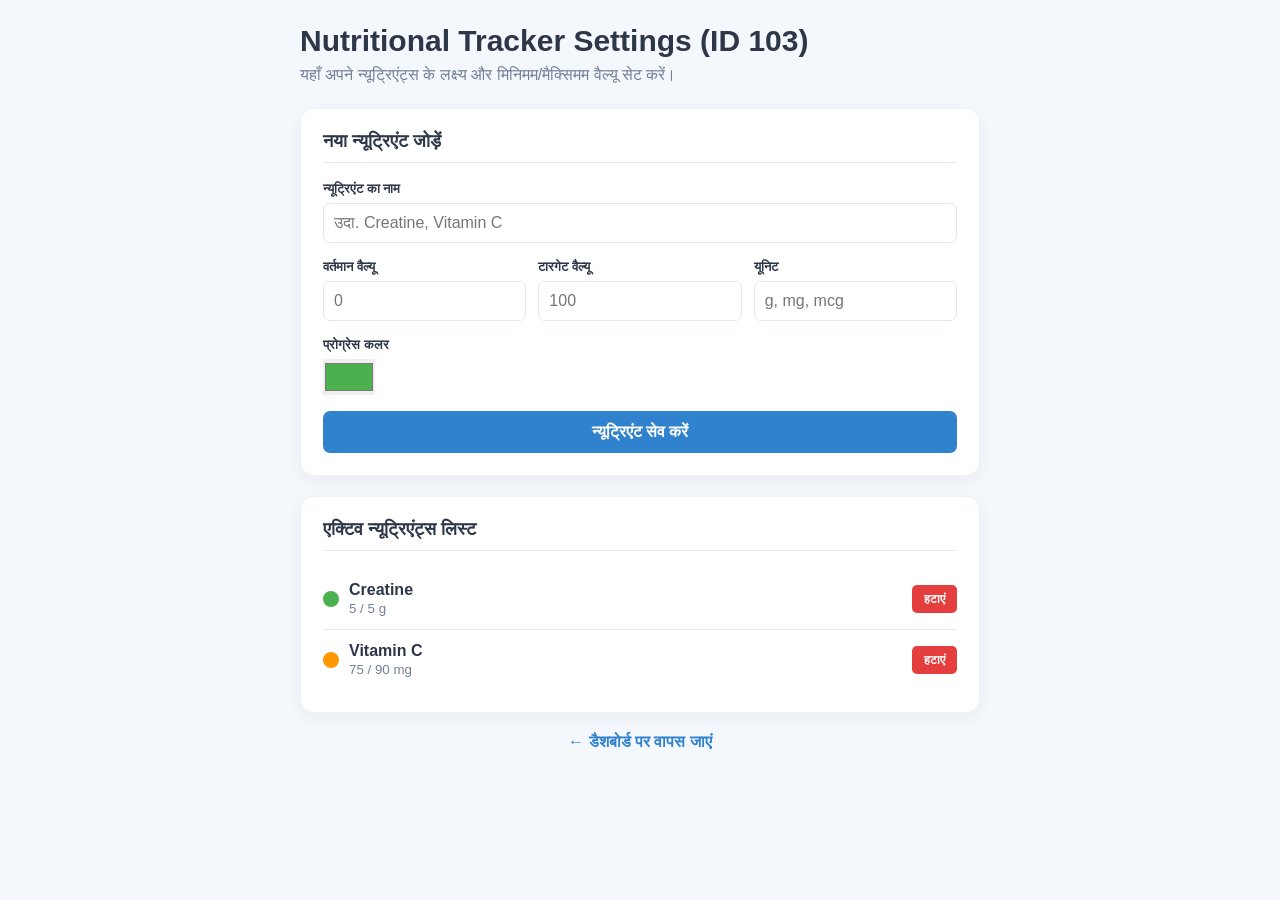
<file: settings.html>
<!DOCTYPE html>
<html lang="hi">
<head>
  <meta charset="UTF-8">
  <meta name="viewport" content="width=device-width, initial-scale=1.0">
  <title>Settings - Integrated Fitness Tracker</title>
  <link rel="stylesheet" href="settings.css">
</head>
<body>
  <main class="settings-container">
    <header class="settings-header">
      <h1>Nutritional Tracker Settings (ID 103)</h1>
      <p>यहाँ अपने न्यूट्रिएंट्स के लक्ष्य और मिनिमम/मैक्सिमम वैल्यू सेट करें।</p>
    </header>

    <section class="card">
      <h2>नया न्यूट्रिएंट जोड़ें</h2>
      <form id="nutrient-form">
        <div class="form-group">
          <label for="nutrient-name">न्यूट्रिएंट का नाम</label>
          <input type="text" id="nutrient-name" placeholder="उदा. Creatine, Vitamin C" required>
        </div>

        <div class="form-row">
          <div class="form-group">
            <label for="min-val">वर्तमान वैल्यू</label>
            <input type="number" id="min-val" placeholder="0" min="0" step="any" required>
          </div>
          <div class="form-group">
            <label for="max-val">टारगेट वैल्यू</label>
            <input type="number" id="max-val" placeholder="100" min="1" step="any" required>
          </div>
          <div class="form-group">
            <label for="unit">यूनिट</label>
            <input type="text" id="unit" placeholder="g, mg, mcg" required>
          </div>
        </div>

        <div class="form-group">
          <label for="color-code">प्रोग्रेस कलर</label>
          <input type="color" id="color-code" value="#4CAF50">
        </div>

        <button type="submit" class="btn-primary">न्यूट्रिएंट सेव करें</button>
      </form>
    </section>

    <section class="card">
      <h2>एक्टिव न्यूट्रिएंट्स लिस्ट</h2>
      <ul id="tracker-list" class="tracker-list"></ul>
    </section>

    <div class="actions">
      <a href="index.html" class="btn-secondary">← डैशबोर्ड पर वापस जाएं</a>
    </div>
  </main>

  <script src="settings.js"></script>
</body>
</html>
</file>
<file: settings.css>
:root {
  --bg-color: #f4f7fc;
  --card-bg: #ffffff;
  --text-main: #2d3748;
  --text-muted: #718096;
  --primary-color: #3182ce;
  --border-color: #e2e8f0;
  --radius: 14px;
}

* {
  box-sizing: border-box;
}

body {
  background-color: var(--bg-color);
  color: var(--text-main);
  font-family: 'Segoe UI', Tahoma, Geneva, Verdana, sans-serif;
  margin: 0;
  min-height: 100vh;
  padding: 24px 16px;
}

.settings-container {
  margin: 0 auto;
  max-width: 680px;
}

.settings-header {
  margin-bottom: 24px;
}

.settings-header h1 {
  font-size: clamp(22px, 4vw, 30px);
  margin: 0 0 8px;
}

.settings-header p {
  color: var(--text-muted);
  margin: 0;
}

.card {
  background: var(--card-bg);
  border: 1px solid #edf2f7;
  border-radius: var(--radius);
  box-shadow: 0 5px 16px rgba(45, 55, 72, 0.05);
  margin-bottom: 20px;
  padding: 22px;
}

.card h2 {
  border-bottom: 1px solid var(--border-color);
  font-size: 18px;
  margin: 0 0 18px;
  padding-bottom: 10px;
}

.form-group {
  display: flex;
  flex-direction: column;
  margin-bottom: 16px;
}

.form-row {
  display: flex;
  gap: 12px;
}

.form-row .form-group {
  flex: 1;
}

label {
  font-size: 13px;
  font-weight: 600;
  margin-bottom: 6px;
}

input[type="text"],
input[type="number"] {
  border: 1px solid var(--border-color);
  border-radius: 7px;
  font: inherit;
  padding: 10px;
  width: 100%;
}

input:focus {
  border-color: var(--primary-color);
  outline: 2px solid rgba(49, 130, 206, 0.18);
}

input[type="color"] {
  border: 0;
  cursor: pointer;
  height: 36px;
  padding: 0;
  width: 52px;
}

.btn-primary,
.btn-delete {
  border: 0;
  cursor: pointer;
  font: inherit;
  font-weight: 600;
}

.btn-primary {
  background-color: var(--primary-color);
  border-radius: 7px;
  color: #fff;
  padding: 12px 20px;
  width: 100%;
}

.btn-primary:hover {
  background-color: #2b6cb0;
}

.tracker-list {
  list-style: none;
  margin: 0;
  padding: 0;
}

.tracker-item {
  align-items: center;
  border-bottom: 1px solid var(--border-color);
  display: flex;
  gap: 12px;
  justify-content: space-between;
  padding: 12px 0;
}

.tracker-item:last-child {
  border-bottom: 0;
}

.tracker-info {
  align-items: center;
  display: flex;
  gap: 10px;
  min-width: 0;
}

.tracker-info strong {
  overflow-wrap: anywhere;
}

.tracker-info small {
  color: var(--text-muted);
}

.color-badge {
  border-radius: 50%;
  flex: 0 0 auto;
  height: 16px;
  width: 16px;
}

.btn-delete {
  background: #e53e3e;
  border-radius: 5px;
  color: #fff;
  font-size: 12px;
  padding: 7px 12px;
}

.actions {
  margin-top: 10px;
  text-align: center;
}

.btn-secondary {
  color: var(--primary-color);
  font-weight: 600;
  text-decoration: none;
}

@media (max-width: 600px) {
  .form-row {
    flex-direction: column;
    gap: 0;
  }

  .card {
    padding: 18px;
  }
}
</file>
